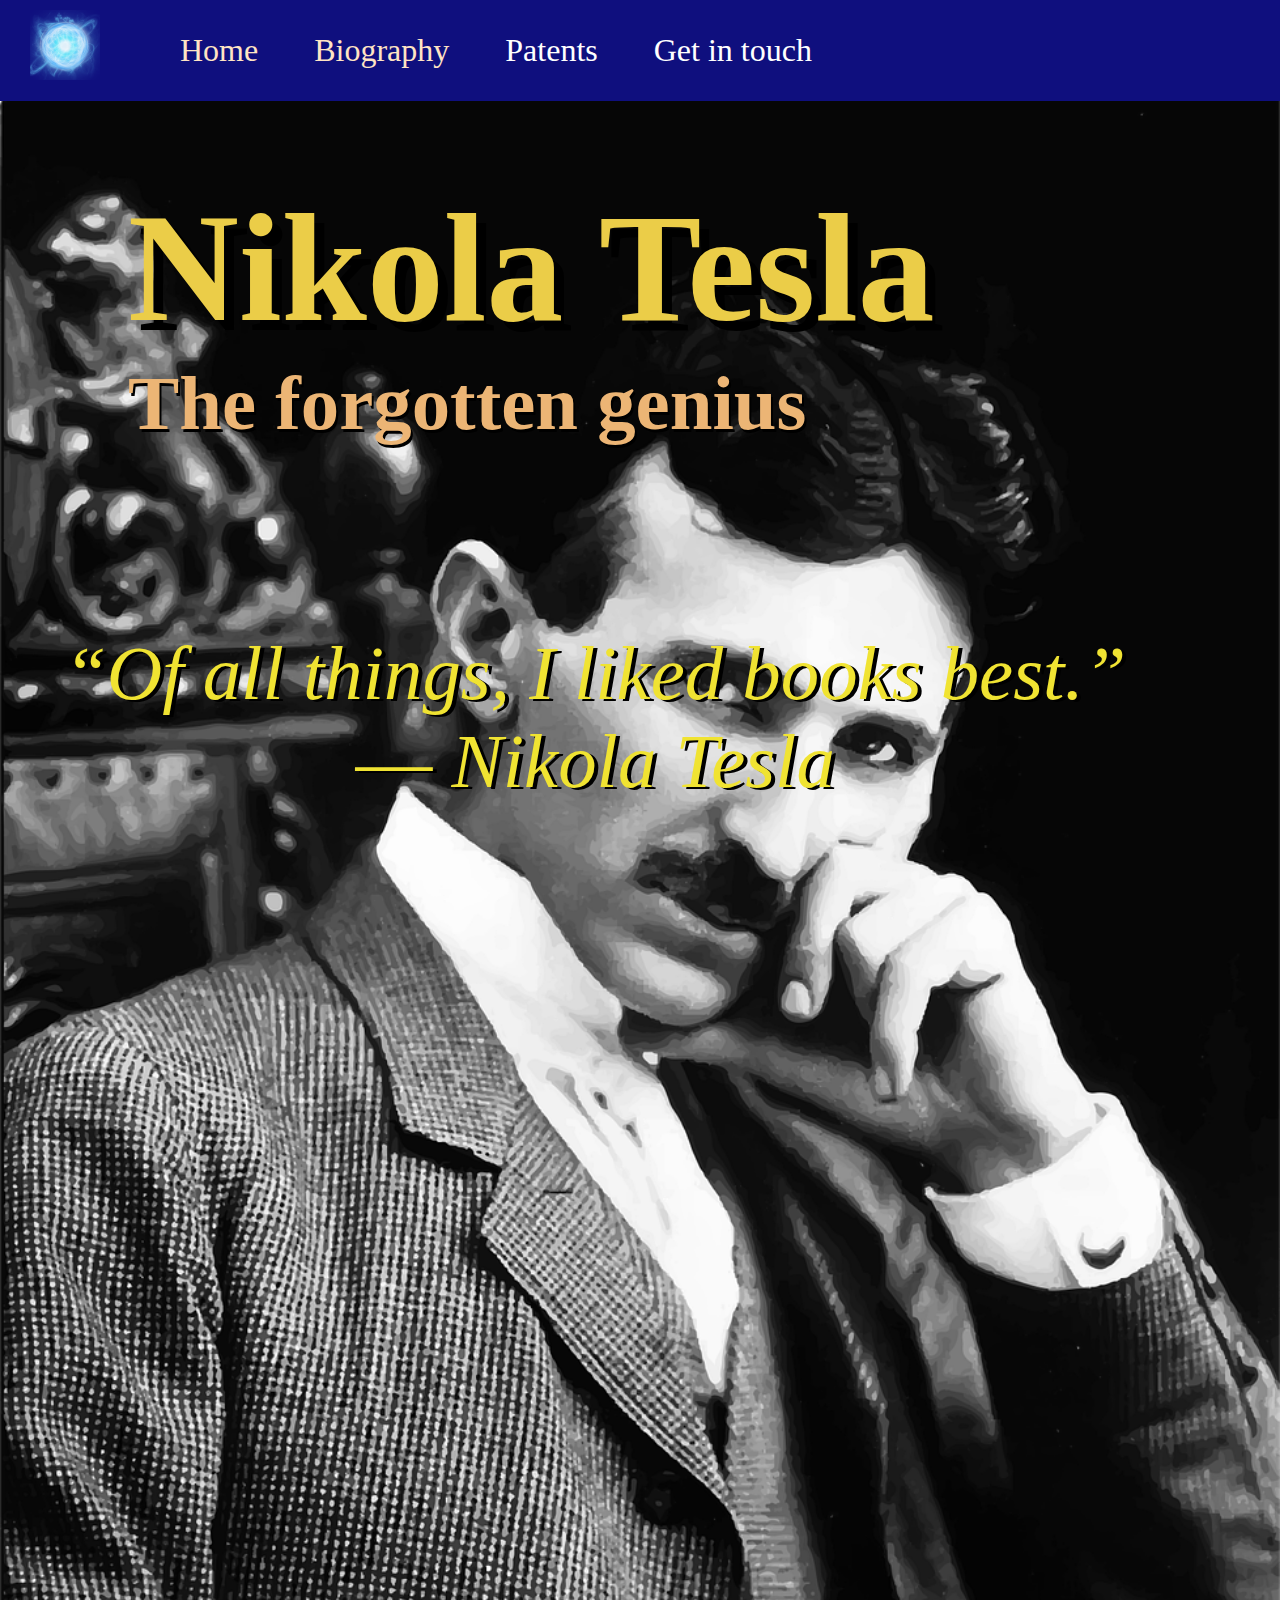
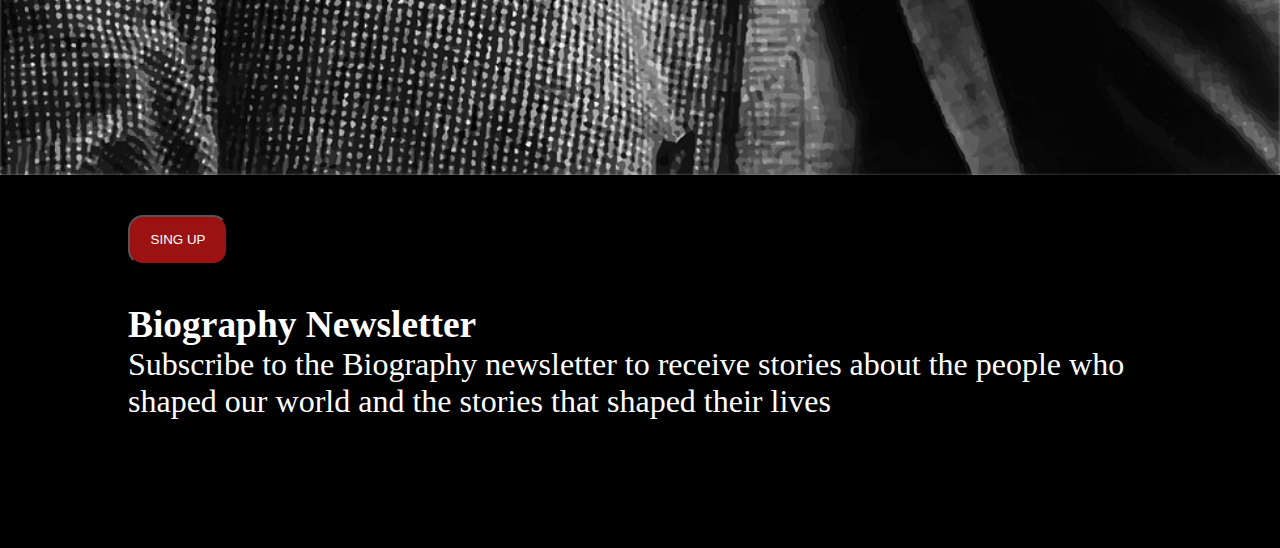
<file: index.html>
<!DOCTYPE html>
<html lang="en">

<head>
    <meta charset="UTF-8">
    <meta http-equiv="X-UA-Compatible" content="IE=edge">
    <meta name="viewport" content="width=device-width, initial-scale=1.0">
    <link rel="stylesheet" href="styles.css">
    <title>Biography</title>
</head>

<body>
    <div>
        <img id="logo" src="/images/logo.png" alt="logo">
        <nav>
            <ul>
                <li>
                    <a href="index.html">Home</a>
                </li>
                <li>
                    <a href="biography.html">Biography</a>
                </li>
                <li>Patents</li>
                <li>Get in touch</li>
            </ul>
        </nav>
    </div>
    <main>
        <div>
            <h1>Nikola Tesla</h1>
            <img src="./images/man-5437917_1280.png" alt="">
            <h2>The forgotten genius</h2>

            <cite>“Of all things, I liked books best.”<br>
                ― Nikola Tesla</cite>
        </div>
    </main>

    <footer>
        <input id="footbutton" type="button" value="SING UP">
        <h3>Biography Newsletter</h3>
        Subscribe to the Biography newsletter to receive stories about the people who shaped our world and the stories that shaped their lives
    </footer>
</body>

</html>
</file>
<file: styles.css>
* {
  margin: 0;
  padding: 0;
}

body {
  width: 100%;
  height: 100%;
}

nav {
  background-color: #0f0f7e;
  color: white;
}

nav ul {
  font-size: 2em;
  text-align: left;
  padding: 1em;
}

nav ul li {
  display: inline;
  padding-right: 1.5em;
}

nav ul a {
  color: bisque;
  text-decoration: none;
}

nav ul a:hover {
  color: yellowgreen;
}

#logo {
  float: left;
  width: 70px;
  height: 70px;
  padding: 10px 30px;
  margin-right: 50px;
}

img {
  display: -webkit-box;
  display: -ms-flexbox;
  display: flex;
  width: 100%;
  height: 100%;
  -o-object-fit: cover;
     object-fit: cover;
}

h1 {
  position: fixed;
  top: 20vh;
  left: 10%;
  color: #ebcd48;
  font-size: 12vw;
  text-shadow: 10px 10px black;
}

h2 {
  position: fixed;
  top: 40vh;
  left: 10%;
  color: #ecb575;
  font-size: 6vw;
  text-shadow: 2px 3px black;
}

cite {
  position: fixed;
  -webkit-box-align: center;
      -ms-flex-align: center;
          align-items: center;
  top: 70vh;
  left: 5vw;
  text-align: center;
  color: #f0e332;
  font-size: 6vw;
  text-shadow: 4px 1.5px black;
}

footer {
  position: absolute;
  bottom: auto;
  background-color: black;
  color: white;
  padding: 4em;
  font-size: 2em;
}

#footbutton {
  position: absolute;
  top: 3em;
  width: 100px;
  height: 50px;
  background-color: #9c1212;
  color: white;
  font: 2.4em;
  border-radius: 15px;
}

#footbutton:hover {
  background-color: red;
  -webkit-transform: scale(1.5);
          transform: scale(1.5);
}
/*# sourceMappingURL=styles.css.map */
</file>
